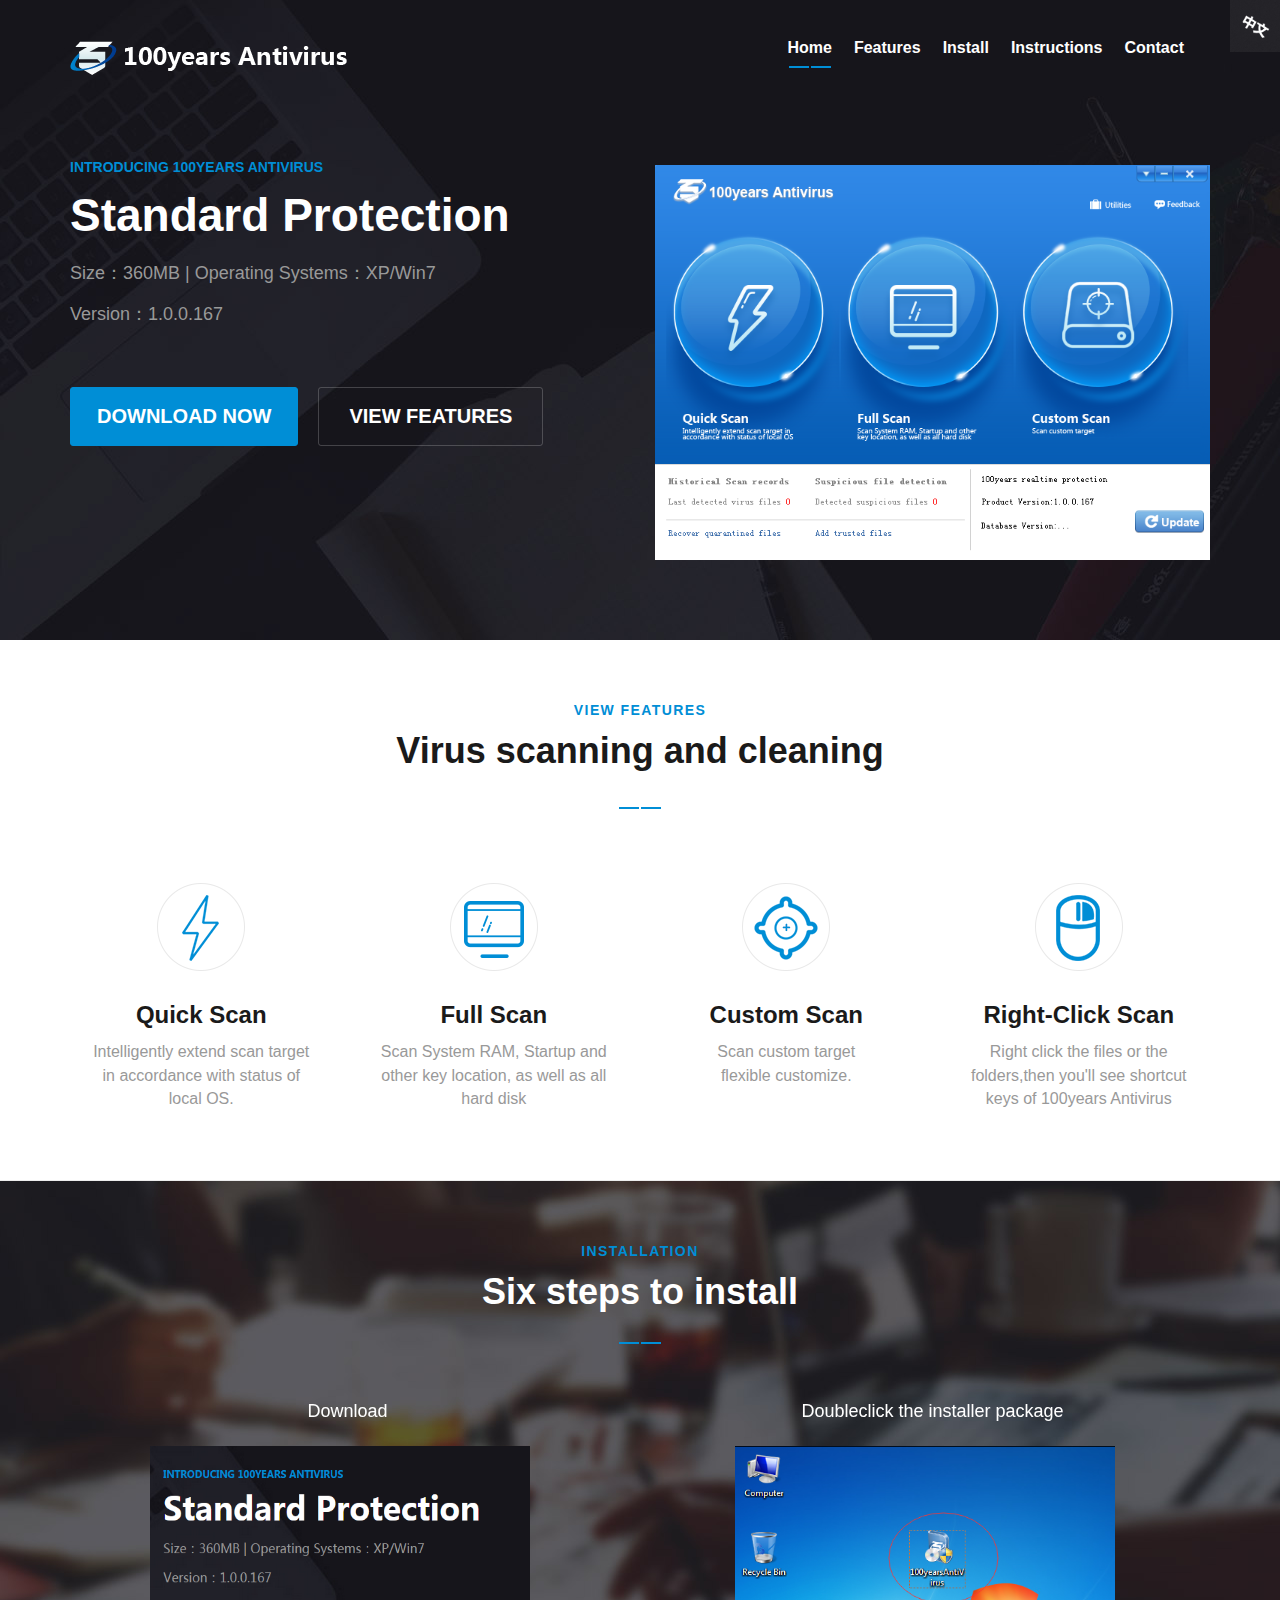
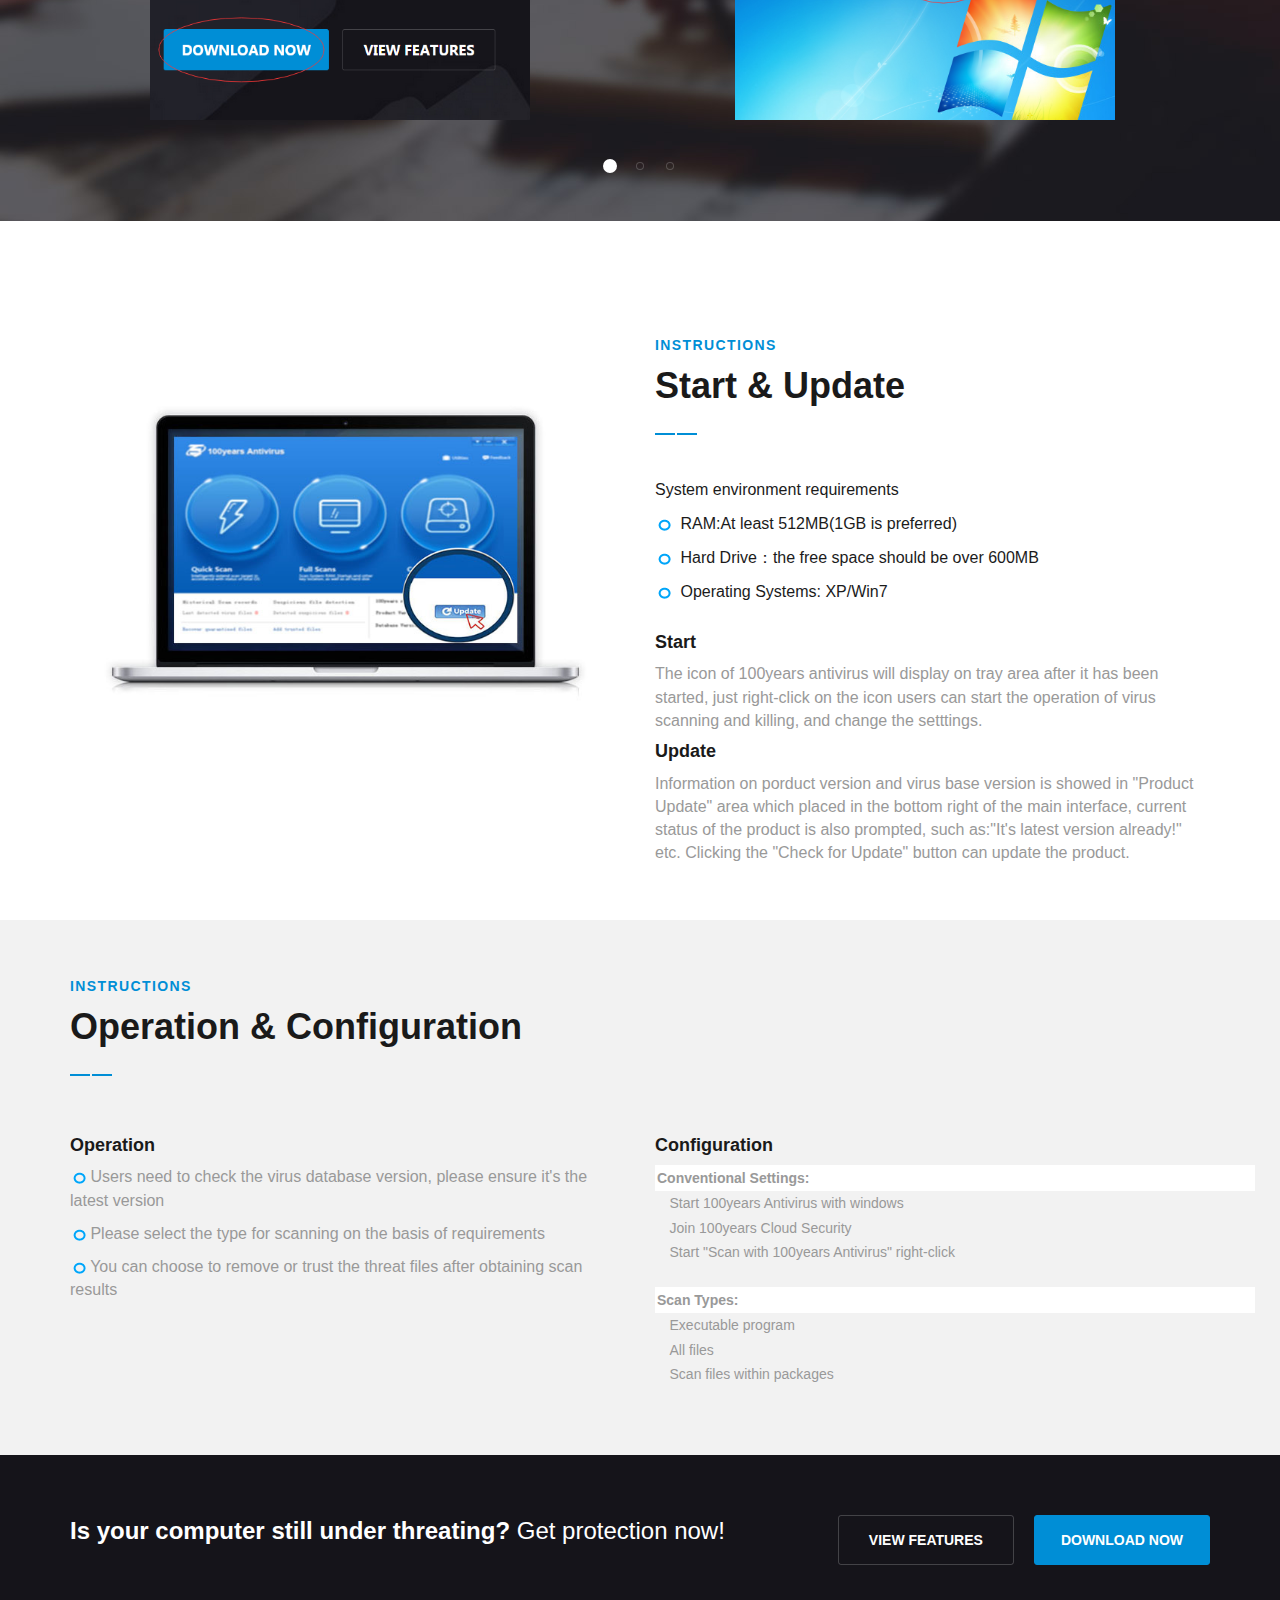
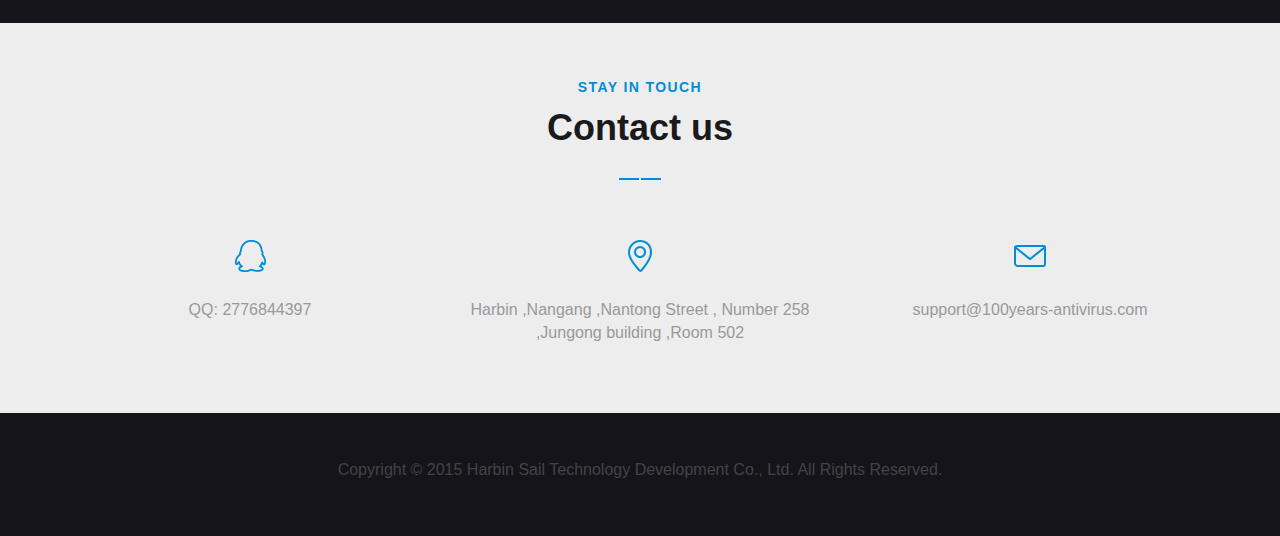
<file: index.html>
<!DOCTYPE html>
<html lang="en">
<head>
	<meta charset="UTF-8" />

	<meta name="viewport" content="width=device-width, initial-scale=1, maximum-scale=1, user-scalable=no">
	<meta name="keyword" content="100years Antivirus,clean virus,worm,detecting Trojans, viruses, malware and other malicious threats">
	<meta name="description" content="100years Antivirus from Harbin Saiao Technology,protect your computer">
	<title>100years Antivirus</title>
	
	<link rel="shortcut icon" type="image/x-icon" href="images/16.ico" />
	
	<!--link href="css/font.css?family=Source+Sans+Pro:200,300,400,600,700,900,200italic,300italic,400italic,600italic,700italic,900italic" rel="stylesheet" type="text/css"-->
	<link rel="stylesheet" href="css/bootstrap.min.css" />
	<link rel="stylesheet" href="css/style.css" />
	
	<script src="js/jquery-1.11.0.min.js"></script>
	<script src="js/bootstrap.min.js"></script>
	<script src="js/jquery.bxslider.min.js"></script>
	<!--script src="js/jquery.min.js"></script-->
	<script src="js/functions.js"></script>
	<SCRIPT type=text/javascript> 
$(document).ready(function(){
//Page Flip on hover
	$("#pageflip").hover(function() {
		$("#pageflip img , .msg_block").stop()
			.animate({
				width: '107px', 
				height: '119px'
			}, 500); 
		} , function() {
		$("#pageflip img").stop() 
			.animate({
				width: '50px', 
				height: '52px'
			}, 220);
		$(".msg_block").stop() 
			.animate({
				width: '50px', 
				height: '50px'
			}, 200);
	});	
});
</SCRIPT>
	<STYLE type=text/css>
#pageflip {RIGHT: 0px; FLOAT: right; POSITION: relative; TOP: 0px}
#pageflip IMG {Z-INDEX: 99; RIGHT: 0px; WIDTH: 50px; POSITION: absolute; TOP: 0px; HEIGHT: 52px; ms-interpolation-mode: bicubic}
#pageflip .msg_block {RIGHT: 0px; BACKGROUND: url(images/page_flip.png) no-repeat right top; OVERFLOW: hidden; WIDTH: 50px; POSITION: absolute; TOP: 0px; HEIGHT: 50px}

</STYLE>
</head>
<body>
<div class="wrapper">
<div id=pageflip><A href="index_zh.html" ><IMG alt="Chinese" src="images/chinese.png"></A> 
	<div class=msg_block></div></div>
	<header class="header">
		<nav class="navbar">
			<div class="container">
				<div class="navbar-header">
					

					<a class="navbar-brand" href="#" ><img src="images/en/header.png" ></img></a>
				</div><!-- /.navbar-header -->

				<div class="collapse navbar-collapse" id="nav">
					<ul class="nav navbar-nav navbar-right"> 
						<li class="active">
							<a href="#header">Home</a>
						</li>
						
						<li>
							<a href="#section-features">Features</a>
						</li>
						
						<li>
							<a href="#section-testimonials">Install</a>
						</li>
						
						<li>
							<a href="#section-about">Instructions</a>
						</li>
						<li>
							<a href="#section-contacts">Contact</a>
						</li>
					</ul>
				</div>
			</div><!-- /.container -->
		</nav><!-- /.navbar navbar-default -->
		
		<div class="jumbotron">
			<div class="container">
				<div class="row">
					<div class="col-md-6">
						<div class="jumbotron-content">
							<h5>INTRODUCING 100years Antivirus</h5>
							
							<h1>Standard Protection</h1>
							
							<p>Size：360MB | Operating Systems：XP/Win7</p>
							<p>Version：1.0.0.167</p>
													
							<div class="jumbotron-actions">
								<a href="http://update.100years-antivirus.com/download/100yearsAntiVirus_en.exe" class="btn btn-primary btn-big">Download Now</a>
													
								<a href="#section-features" class="btn btn-dark btn-big">View Features</a>
							</div><!-- /.jumbotron-actions -->
						</div><!-- /.jumbotron-content -->
					</div><!-- /.col-md-6 -->
					
					<div class="col-md-6">
						<div class="jumbotron-image">
							<!--img src="images/soft.png" height="480" width="505" style="padding-bottom:80px;"alt=""-->
							<img src="images/en/soft.png" style="padding-bottom:80px;" alt="">
						</div><!-- /.jumbotron-image -->
					</div><!-- /.col-md-6 -->
				</div><!-- /.row -->
			</div><!-- /.container -->
		</div><!-- /.jumbotron -->
	</header><!-- /.header -->

	<section class="section section-features" id="section-features">
		<div class="container">
			<header class="section-head">
				<h5>View features </h5>
			
				<h2 class="section-title">Virus scanning and cleaning</h2><!-- /.section-title -->
			</header><!-- /.section-head -->
			
			<div class="section-body">
				<div class="features">
					<div class="row">
						<div class="col-md-3">
							<div class="feature">
								<!--div class="feature-image"-->
									<!--i class="ico  ico-bolt"></i-->
									
								<!--/div--><!-- /.feature-image -->
								<img src="images/fast_scan.png" ></img>
								<h3 class="feature-title">Quick Scan</h3><!-- /.feature-title -->
								
								<div class="feature-entry">
									<p>Intelligently extend scan target in accordance with status of local OS.</p>
								</div><!-- /.feature-entry -->
							</div><!-- /.feature -->
						</div><!-- /.col-md-3 -->
						
						<div class="col-md-3">
							<div class="feature">
								<!--div class="feature-image">
									<i class="ico ico-monitor"></i>
								</div--><!-- /.feature-image -->
								<img src="images/full_scan.png" ></img>
								<h3 class="feature-title">Full Scan</h3><!-- /.feature-title -->
								
								<div class="feature-entry">
									<p>Scan System RAM, Startup and other key location, as well as all hard disk</p>
								</div><!-- /.feature-entry -->
							</div><!-- /.feature -->
						</div><!-- /.col-md-3 -->
						
						<div class="col-md-3">
							<div class="feature">
								<!--div class="feature-image">
									<i class="ico ico-thumb"></i>
								</div--><!-- /.feature-image -->
								<img src="images/locate_scan.png" ></img>
								<h3 class="feature-title">Custom Scan</h3><!-- /.feature-title -->
								
								<div class="feature-entry">
									<p>Scan custom target</br>flexible customize.</p>
								</div><!-- /.feature-entry -->
							</div><!-- /.feature -->
						</div><!-- /.col-md-3 -->
						
						<div class="col-md-3">
							<div class="feature">
								<!--div class="feature-image">
									<i class="ico ico-device"></i>
								</div><!-- /.feature-image -->
								<img src="images/right_scan.png" ></img>
								<h3 class="feature-title">Right-Click Scan</h3><!-- /.feature-title -->
								
								<div class="feature-entry">
									<p>Right click the files or the folders,then you'll see shortcut keys of 100years Antivirus</p>
								</div><!-- /.feature-entry -->
							</div><!-- /.feature -->
						</div><!-- /.col-md-3 -->
					</div><!-- /.row -->
				</div><!-- /.features -->
			</div><!-- /.section-body -->
		</div><!-- /.container -->
	</section><!-- /.section section-features -->

	<section class="section section-testimonials" id="section-testimonials">
	<div class="container">
		<header class="section-head">
			<h5>installation</h5>
		
			<h2 class="section-title">Six steps to install</h2><!-- /.section-title -->
		</header><!-- /.section-head -->
		
		<div class="section-body">
			<div class="slider-testimoinals">
				<div class="slider-clip">
					<ul class="slides">
						<li class="slide">
							<div class="row">
								<div class="col-md-6">
									<div class="testimonial">
										<div class="testimonial-entry">
											<p>Download </p>
										</div><!-- /.testimonial-entry -->
										
										<div class="testimonial-author" style="padding-left:80px;">
											
												<img src="images/en/11.png" height="274px" width="380px" alt="">
											
										</div><!-- /.testimonial-author -->
									</div><!-- /.testimonial -->
								</div><!-- /.col-md-6 -->
								
								<div class="col-md-6">
									<div class="testimonial">
										<div class="testimonial-entry">
											<p>Doubleclick the installer package</p>
										</div><!-- /.testimonial-entry -->
										
										<div class="testimonial-author" style="padding-left:80px;">
											
												<img src="images/en/12.png" height="274px" width="380px" alt="">
											
											
										</div>	
									</div><!-- /.testimonial -->
								</div><!-- /.col-md-6 -->
							</div><!-- /.row -->
						</li><!-- /.slide -->

						<li class="slide">
							<div class="row">
								<div class="col-md-6">
									<div class="testimonial">
										<div class="testimonial-entry">
											<p>Next</p>
										</div><!-- /.testimonial-entry -->
										
										<div class="testimonial-author" style="padding-left:80px;">
											
												<img src="images/en/13.png" height="274px" width="380px" alt="">
											
										</div><!-- /.testimonial-author -->
									</div><!-- /.testimonial -->
								</div><!-- /.col-md-6 -->
								
								<div class="col-md-6">
									<div class="testimonial">
										<div class="testimonial-entry">
											<p>I Agree</p>
										</div><!-- /.testimonial-entry -->											
										<div class="testimonial-author" style="padding-left:80px;">												
												<img src="images/en/14.png" height="274px" width="380px" alt="">												
										</div><!-- /.testimonial-author -->
									</div><!-- /.testimonial -->
								</div><!-- /.col-md-6 -->
							</div><!-- /.row -->
						</li><!-- /.slide -->

						

						<li class="slide">
							<div class="row">
								<div class="col-md-6">
									<div class="testimonial">
										<div class="testimonial-entry">
											<p>Install</p>
										</div><!-- /.testimonial-entry -->
										
										<div class="testimonial-author" style="padding-left:80px;">
											
												<img src="images/en/15.png" height="274px" width="380px" alt="">
											
										</div><!-- /.testimonial-author -->
									</div><!-- /.testimonial -->
								</div><!-- /.col-md-6 -->
								
								<div class="col-md-6">
									<div class="testimonial">
										<div class="testimonial-entry">
											<p>Finish</p>
										</div><!-- /.testimonial-entry -->
										
										<div class="testimonial-author" style="padding-left:80px;">
											
												<img  src="images/en/16.png"  height="274px" width="380px" alt="">
											
										</div><!-- /.testimonial-author -->
									</div><!-- /.testimonial -->
								</div><!-- /.col-md-6 -->
							</div><!-- /.row -->
						</li><!-- /.slide -->
					</ul><!-- /.slides -->
				</div><!-- /.slider-clip -->
			</div><!-- /.slider-testimoinals -->
		</div><!-- /.section-body -->
	</div><!-- /.container -->
</section><!-- /.section section-testimonials -->

	<section class="section section-about" id="section-about">
		<div class="container">
			<div class="row">
				<div class="col-md-6">
					<div class="section-image">
						<img src="images/en/start_update_1.jpg" alt=""  style="padding-top:110px;">
					</div><!-- /.section-image -->
				</div><!-- /.col-md-6 -->
				
				<div class="col-md-6">
					<div class="section-content">
						<header class="section-head">
							<h5>Instructions</h5>

							<h2 class="section-title">Start &amp; Update</h2><!-- /.section-title -->
						</header><!-- /.section-head -->

						<div class="section-body">
							<div class="section-entry">

								<ul class="list-features">
									<li>
										System environment requirements
									</li>
									<li>
										<i class="ico ico-cup"></i>

										RAM:At least 512MB(1GB is preferred)
									</li>
									
									<li>
										<i class="ico ico-cup"></i>

										Hard Drive：the free space should be over 600MB
									</li>
									
									<li>
										<i class="ico ico-cup"></i>

										Operating Systems: XP/Win7
									</li>
									
								</ul><!-- /.list-features -->
								<h4>Start</h4>
								<span>The icon of 100years antivirus will display on tray area after it has been started, just right-click on the icon users can start  the operation of virus scanning and killing, and change the setttings.</span>
								<h4>Update</h4>
								<p>Information on porduct version and virus base version is showed in "Product Update" area which placed in the bottom right of the main interface, current status of the product is also prompted, such as:"It's latest version already!" etc. Clicking the "Check for Update" button can update the product.</p>
								

							</div><!-- /.section-entry -->
						</div><!-- /.section-body -->
					</div><!-- /.section-content -->
				</div><!-- /.col-md-6 -->
			</div><!-- /.row -->
		</div><!-- /.container -->
	</section><!-- /.section section-about -->

	<section class="section section-about section-about-alt">
		<div class="container">
			<header class="section-head">
						<h5>Instructions</h5>

						<h2 class="section-title">Operation &amp; Configuration</h2><!-- /.section-title -->
			</header><!-- /.section-head -->
			<div class="row">
				
				<div class="col-md-6 col-lg-6">
					
					<div class="section-content">
						

						<div class="section-body">
							<div class="section-entry">
								<h4>Operation</h4>
								<p>
									<i class="ico ico-cup"></i>
										Users need to check the virus database version, please ensure it's the latest version 
								</p>
								<p>
									<i class="ico ico-cup"></i>
										Please select the type for scanning on the basis of requirements 
								</p>
								<p>
									<i class="ico ico-cup"></i>									
										You can choose to remove or trust the threat files after obtaining scan results
								</p>
								
							</div><!-- /.section-entry -->
						</div><!-- /.section-body -->
					</div><!-- /.section-content -->
				</div><!-- /.col-md-6 -->

				<div class="col-md-6 col-lg-6">
					<div class="section-content">
						

						<div class="section-body">
							<div class="section-entry">
								<h4>Configuration</h4>
								
								<table class="settable" >
									  <tr>
										<td height="26"  bgcolor="#FFFFFF" colspan="2"><span class="fbold">Conventional Settings:</span></td>
									  </tr>
									  <tr>
										<td width="10"></td><td width="469" valign="top">Start 100years Antivirus with windows</td>
									  </tr>
									  <tr>
										<td width="10"></td><td width="469" valign="top">Join 100years Cloud Security</td>
									  </tr>
									  <tr>
										<td width="10"></td><td width="469" valign="top">Start "Scan with 100years Antivirus" right-click</td>
									  </tr>
									 
									 
								</table>
								</br>
								<table  class="settable" >
								  <tr>
									<td height="26"  bgcolor="#FFFFFF" colspan="2"><span class="fbold">Scan Types:</span></td>
								  </tr>
								  <tr>
									<td width="10"></td><td width="469">Executable program</td>
								  </tr>
								  <tr>
									<td></td><td>All files</td>
								  </tr>
								  <tr>
									<td></td><td>Scan files within packages</td>
								  </tr>
								</table>
								</br>
								
							</div><!-- /.section-entry -->
						</div><!-- /.section-body -->
					</div><!-- /.section-content -->
				</div><!-- /.col-md-6 -->
			</div><!-- /.row -->
		</div><!-- /.container -->
	</section><!-- /.section section-about -->


	<div class="callout">
		<div class="container">
			<h3 class="callout-title">
				<strong>Is your computer still under threating?</strong>   Get protection now!
			</h3><!-- /.callout-title -->
			
			<div class="callout-actions">
				<a href="#section-features" class="btn btn-dark">View Features</a>
			
				<a href="http://update.100years-antivirus.com/download/100yearsAntiVirus.exe" class="btn btn-primary">Download Now</a>
			</div><!-- /.callout-actions -->
		</div><!-- /.container -->
	</div><!-- /.callout -->


	<section class="section section-contacts" id="section-contacts">
		<div class="container">
			<header class="section-head">
				<h5>STAY IN TOUCH</h5>
			
				<h2 class="section-title">Contact us</h2><!-- /.section-title -->
			</header><!-- /.section-head -->
			
			<div class="section-body">
				<div class="contacts">
					<div class="row">
						<div class="col-sm-4">
							<i class="ico ico-device"></i>
							
							<p>
								QQ: 2776844397 	
							</p>
						</div><!-- /.col-sm-4 -->
						
						<div class="col-sm-4">
							<i class="ico ico-marker"></i>
							
							<p>
								Harbin ,Nangang ,Nantong Street , Number 258 ,Jungong building ,Room 502
							</p>
						</div><!-- /.col-sm-4 -->
						
						<div class="col-sm-4">
							<i class="ico ico-envelope"></i>
							
							<p>
								<a href="mailto:support@100years-antivirus.com">support@100years-antivirus.com</a>
							</p>
						</div><!-- /.col-sm-4 -->
					</div><!-- /.row -->
				</div><!-- /.contacts -->


			</div><!-- /.section-body -->
		</div><!-- /.container -->

		
	</section><!-- /.section section-contacts -->
	<a href="#" class="cd-top">Top</a>
	<footer class="footer">
		<div class="container">
			<!--div class="footer-socials">
				<ul>
					<li>
						<a href="#" class="link-behance">behance</a>
					</li>
					
					<li>
						<a href="#" class="link-dribble">dribble</a>
					</li>
					
					<li>
						<a href="#" class="link-twitter">twitter</a>
					</li>
					
					<li>
						<a href="#" class="link-facebook">facebook</a>
					</li>
					
					<li>
						<a href="#" class="link-linkedin">linkedin</a>
					</li>
				</ul>
			</div--><!-- /.footer-socials -->

			<p >Copyright &copy; 2015 Harbin Sail Technology Development Co., Ltd. All Rights Reserved.  </p><!-- /.copyright -->
		</div><!-- /.container -->
	</footer><!-- /.footer -->
</div><!-- /.wrapper -->
</body>
</html>
</file>
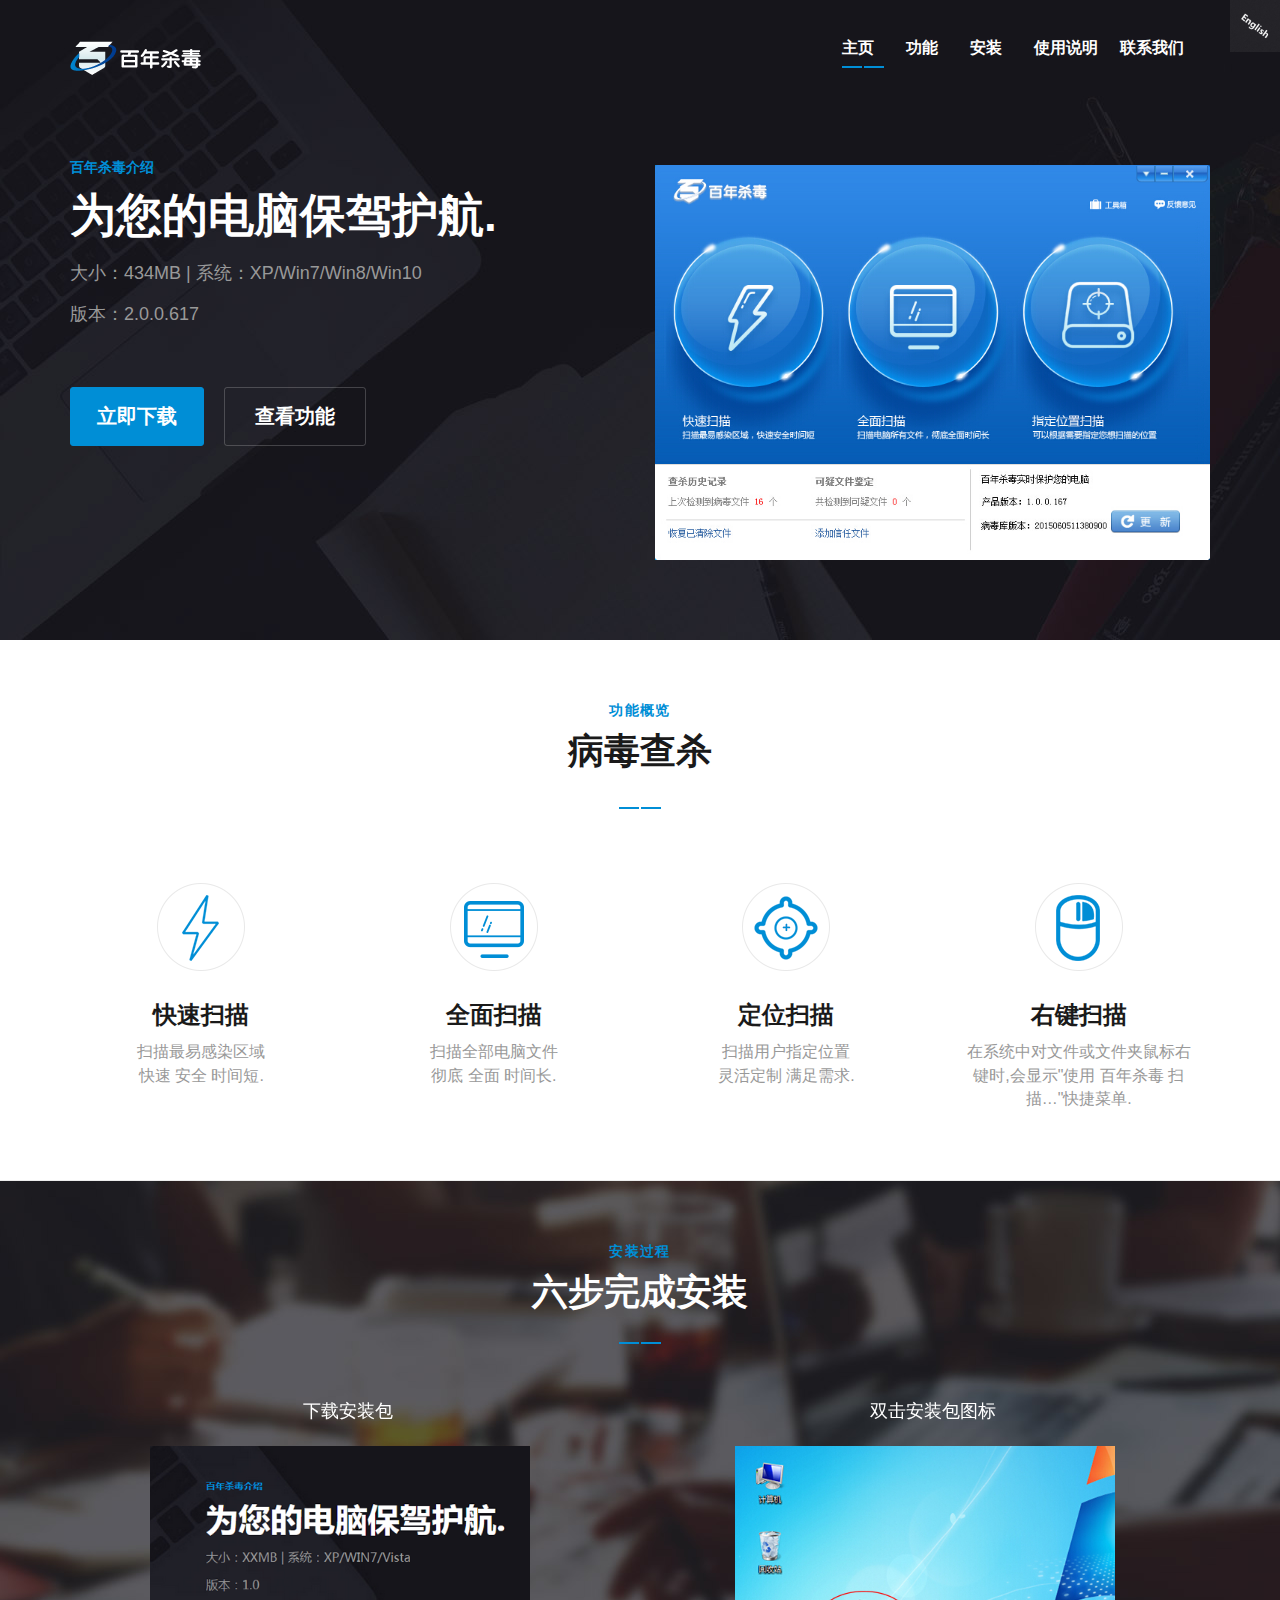
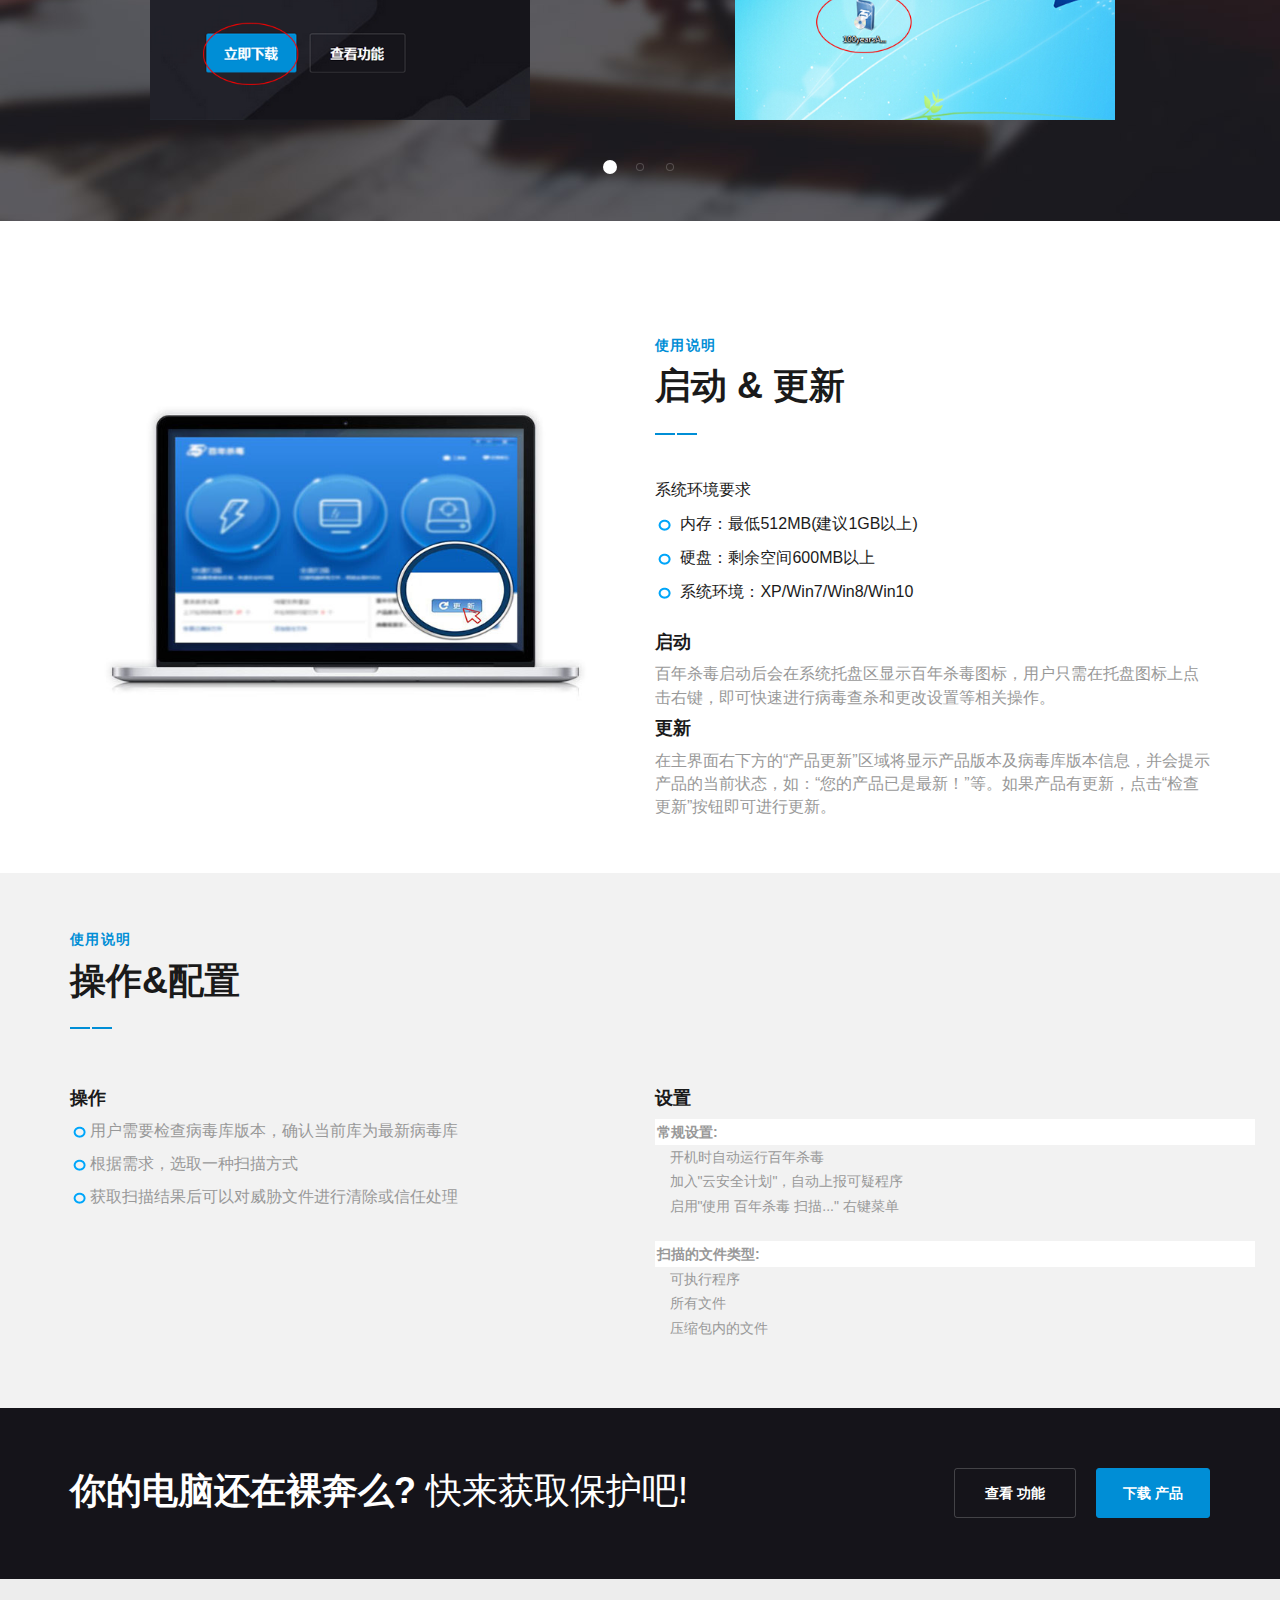
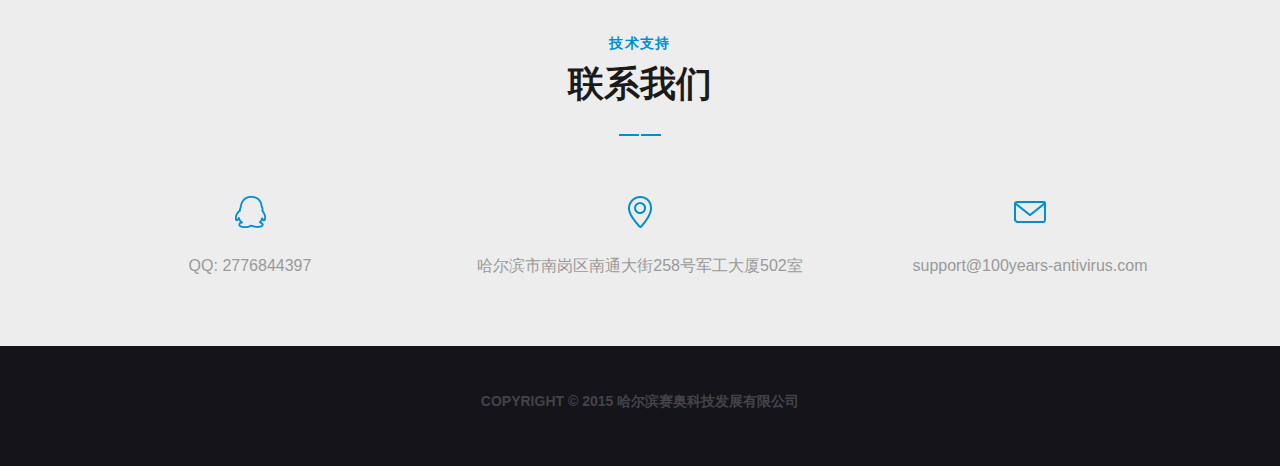
<file: index_zh.html>
<!DOCTYPE html>
<html lang="en">
<head>
	<meta charset="UTF-8" />

	<meta name="viewport" content="width=device-width, initial-scale=1, maximum-scale=1, user-scalable=no">
	<meta name="keyword" content="百年杀毒,杀毒,杀软,木马专杀,病毒清理,恶意代码,蠕虫,攻击,感染,漏洞,防御,拦截,入侵,预警,">
	<meta name="description" content="百年杀毒是哈尔滨赛奥科技发展有限公司全新出品的专业杀毒软件，为您的电脑保驾护航。">
	<title>百年杀毒</title>
	
	<link rel="shortcut icon" type="image/x-icon" href="images/16.ico" />
	
	<!--link href="css/font.css?family=Source+Sans+Pro:200,300,400,600,700,900,200italic,300italic,400italic,600italic,700italic,900italic" rel="stylesheet" type="text/css"-->
	<link rel="stylesheet" href="css/bootstrap.min.css" />
	<link rel="stylesheet" href="css/style.css" />
	
	<script src="js/jquery-1.11.0.min.js"></script>
	<script src="js/bootstrap.min.js"></script>
	<script src="js/jquery.bxslider.min.js"></script>
	<!--script src="js/jquery.min.js"></script-->
	<script src="js/functions.js"></script>
	
	<SCRIPT type=text/javascript> 
$(document).ready(function(){
//Page Flip on hover
	$("#pageflip").hover(function() {
		$("#pageflip img , .msg_block").stop()
			.animate({
				width: '107px', 
				height: '119px'
			}, 500); 
		} , function() {
		$("#pageflip img").stop() 
			.animate({
				width: '50px', 
				height: '52px'
			}, 220);
		$(".msg_block").stop() 
			.animate({
				width: '50px', 
				height: '50px'
			}, 200);
	});	
});
</SCRIPT>
	<STYLE type=text/css>
	
#pageflip {RIGHT: 0px; FLOAT: right; POSITION: relative; TOP: 0px}
#pageflip IMG {Z-INDEX: 99; RIGHT: 0px; WIDTH: 50px; POSITION: absolute; TOP: 0px; HEIGHT: 52px; ms-interpolation-mode: bicubic}
#pageflip .msg_block {RIGHT: 0px; BACKGROUND: url(images/page_flip.png) no-repeat right top; OVERFLOW: hidden; WIDTH: 50px; POSITION: absolute; TOP: 0px; HEIGHT: 50px}
</STYLE>
	<!--script src="js/sucaijiayuan.js"></script-->
</head>
<body>
<div class="wrapper">
	<div id=pageflip><A href="index.html" ><IMG alt="English" src="images/english.png"></A> 
	<div class=msg_block></div></div>
	<header class="header">
		<nav class="navbar">
			<div class="container">
				<div class="navbar-header">
					<a class="navbar-brand" href="#" ><img src="images/header.png" ></img></a>
					
				</div><!-- /.navbar-header -->
				<div class="collapse navbar-collapse" id="nav">
					<ul class="nav navbar-nav navbar-right"> 
						<li class="active">
							<a href="#header">主页</a>
						</li>
						
						<li>
							<a href="#section-features">功能</a>
						</li>
						
						<li>
							<a href="#section-testimonials">安装</a>
						</li>
						
						<li>
							<a href="#section-about">使用说明</a>
						</li>
						<li>
							<a href="#section-contacts">联系我们</a>
						</li>
					</ul>				
				</div>
			</div><!-- /.container -->
		</nav><!-- /.navbar navbar-default -->
					
		<div class="jumbotron">
			<div class="container">
				
				<div class="row">
					<!--div class="col-md-12"><i class="ico-language ico-english"></i><a href="index_en.html">English</a></div-->
					<div class="col-md-6">
						<div class="jumbotron-content">
							<h5>百年杀毒介绍</h5>
							
							<h1>为您的电脑保驾护航.</h1>
							
							<p>大小：434MB | 系统：XP/Win7/Win8/Win10</p>
							<p>版本：2.0.0.617</p>
													
							<div class="jumbotron-actions">
								<a href="http://update.100years-antivirus.com/download/100yearsAntiVirus_zh.exe" class="btn btn-primary btn-big">立即下载</a>
													
								<a href="#section-features" class="btn btn-dark btn-big">查看功能</a>
							</div><!-- /.jumbotron-actions -->
						</div><!-- /.jumbotron-content -->
					</div><!-- /.col-md-6 -->
					
					<div class="col-md-6">
						<div class="jumbotron-image">
							<!--img src="images/soft.png" height="480" width="505" style="padding-bottom:80px;"alt=""-->
							<img src="images/soft.png" style="padding-bottom:80px;" alt="">
						</div><!-- /.jumbotron-image -->
					</div><!-- /.col-md-6 -->
				</div><!-- /.row -->
			</div><!-- /.container -->
		</div><!-- /.jumbotron -->
	</header><!-- /.header -->

	<section class="section section-features" id="section-features">
		<div class="container">
			<header class="section-head">
				<h5>功能概览 </h5>
			
				<h2 class="section-title">病毒查杀</h2><!-- /.section-title -->
			</header><!-- /.section-head -->
			
			<div class="section-body">
				<div class="features">
					<div class="row">
						<div class="col-md-3">
							<div class="feature">
								<!--div class="feature-image"-->
									<!--i class="ico  ico-bolt"></i-->
									
								<!--/div--><!-- /.feature-image -->
								<img src="images/fast_scan.png" ></img>
								<h3 class="feature-title">快速扫描</h3><!-- /.feature-title -->
								
								<div class="feature-entry">
									<p>扫描最易感染区域</br>快速 安全 时间短.</p>
								</div><!-- /.feature-entry -->
							</div><!-- /.feature -->
						</div><!-- /.col-md-3 -->
						
						<div class="col-md-3">
							<div class="feature">
								<!--div class="feature-image">
									<i class="ico ico-monitor"></i>
								</div--><!-- /.feature-image -->
								<img src="images/full_scan.png" ></img>
								<h3 class="feature-title">全面扫描</h3><!-- /.feature-title -->
								
								<div class="feature-entry">
									<p>扫描全部电脑文件</br>彻底 全面 时间长.</p>
								</div><!-- /.feature-entry -->
							</div><!-- /.feature -->
						</div><!-- /.col-md-3 -->
						
						<div class="col-md-3">
							<div class="feature">
								<!--div class="feature-image">
									<i class="ico ico-thumb"></i>
								</div--><!-- /.feature-image -->
								<img src="images/locate_scan.png" ></img>
								<h3 class="feature-title">定位扫描</h3><!-- /.feature-title -->
								
								<div class="feature-entry">
									<p>扫描用户指定位置</br>灵活定制 满足需求.</p>
								</div><!-- /.feature-entry -->
							</div><!-- /.feature -->
						</div><!-- /.col-md-3 -->
						
						<div class="col-md-3">
							<div class="feature">
								<!--div class="feature-image">
									<i class="ico ico-device"></i>
								</div><!-- /.feature-image -->
								<img src="images/right_scan.png" ></img>
								<h3 class="feature-title">右键扫描</h3><!-- /.feature-title -->
								
								<div class="feature-entry">
									<p>在系统中对文件或文件夹鼠标右键时,会显示"使用 百年杀毒 扫描…"快捷菜单.</p>
								</div><!-- /.feature-entry -->
							</div><!-- /.feature -->
						</div><!-- /.col-md-3 -->
					</div><!-- /.row -->
				</div><!-- /.features -->
			</div><!-- /.section-body -->
		</div><!-- /.container -->
	</section><!-- /.section section-features -->

	<section class="section section-testimonials" id="section-testimonials">
	<div class="container">
		<header class="section-head">
			<h5>安装过程</h5>
		
			<h2 class="section-title">六步完成安装</h2><!-- /.section-title -->
		</header><!-- /.section-head -->
		
		<div class="section-body">
			<div class="slider-testimoinals">
				<div class="slider-clip">
					<ul class="slides">
						<li class="slide">
							<div class="row">
								<div class="col-md-6">
									<div class="testimonial">
										<div class="testimonial-entry">
											<p>下载安装包</p>
										</div><!-- /.testimonial-entry -->
										
										<div class="testimonial-author" style="padding-left:80px;">
											
												<img src="images/11.jpg" height="274px" width="380px" alt="">
											
										</div><!-- /.testimonial-author -->
									</div><!-- /.testimonial -->
								</div><!-- /.col-md-6 -->
								
								<div class="col-md-6">
									<div class="testimonial">
										<div class="testimonial-entry">
											<p>双击安装包图标</p>
										</div><!-- /.testimonial-entry -->
										
										<div class="testimonial-author" style="padding-left:80px;">
											
												<img src="images/12.jpg" height="274px" width="380px" alt="">
											
											
										</div>	
									</div><!-- /.testimonial -->
								</div><!-- /.col-md-6 -->
							</div><!-- /.row -->
						</li><!-- /.slide -->

						<li class="slide">
							<div class="row">
								<div class="col-md-6">
									<div class="testimonial">
										<div class="testimonial-entry">
											<p>下一步</p>
										</div><!-- /.testimonial-entry -->
										
										<div class="testimonial-author" style="padding-left:80px;">
											
												<img src="images/13.jpg" height="274px" width="380px" alt="">
											
										</div><!-- /.testimonial-author -->
									</div><!-- /.testimonial -->
								</div><!-- /.col-md-6 -->
								
								<div class="col-md-6">
									<div class="testimonial">
										<div class="testimonial-entry">
											<p>接受协议</p>
										</div><!-- /.testimonial-entry -->											
										<div class="testimonial-author" style="padding-left:80px;">												
												<img src="images/14.jpg" height="274px" width="380px" alt="">												
										</div><!-- /.testimonial-author -->
									</div><!-- /.testimonial -->
								</div><!-- /.col-md-6 -->
							</div><!-- /.row -->
						</li><!-- /.slide -->

						

						<li class="slide">
							<div class="row">
								<div class="col-md-6">
									<div class="testimonial">
										<div class="testimonial-entry">
											<p>开始安装</p>
										</div><!-- /.testimonial-entry -->
										
										<div class="testimonial-author" style="padding-left:80px;">
											
												<img src="images/15.jpg" height="274px" width="380px" alt="">
											
										</div><!-- /.testimonial-author -->
									</div><!-- /.testimonial -->
								</div><!-- /.col-md-6 -->
								
								<div class="col-md-6">
									<div class="testimonial">
										<div class="testimonial-entry">
											<p>完成安装</p>
										</div><!-- /.testimonial-entry -->
										
										<div class="testimonial-author" style="padding-left:80px;">
											
												<img  src="images/16.jpg"  "height="274px" width="380px" alt="">
											
										</div><!-- /.testimonial-author -->
									</div><!-- /.testimonial -->
								</div><!-- /.col-md-6 -->
							</div><!-- /.row -->
						</li><!-- /.slide -->
					</ul><!-- /.slides -->
				</div><!-- /.slider-clip -->
			</div><!-- /.slider-testimoinals -->
		</div><!-- /.section-body -->
	</div><!-- /.container -->
</section><!-- /.section section-testimonials -->

	<section class="section section-about" id="section-about">
		<div class="container">
			<div class="row">
				<div class="col-md-6">
					<div class="section-image">
						<img src="images/start_update_1.jpg" alt=""  style="padding-top:110px;">
					</div><!-- /.section-image -->
				</div><!-- /.col-md-6 -->
				
				<div class="col-md-6">
					<div class="section-content">
						<header class="section-head">
							<h5>使用说明</h5>

							<h2 class="section-title">启动 &amp; 更新</h2><!-- /.section-title -->
						</header><!-- /.section-head -->

						<div class="section-body">
							<div class="section-entry">

								<ul class="list-features">
									<li>
										系统环境要求
									</li>
									<li>
										<i class="ico ico-cup"></i>

										内存：最低512MB(建议1GB以上)
									</li>
									
									<li>
										<i class="ico ico-cup"></i>

										硬盘：剩余空间600MB以上
									</li>
									
									<li>
										<i class="ico ico-cup"></i>

										系统环境：XP/Win7/Win8/Win10
									</li>
									
								</ul><!-- /.list-features -->
								<h4>启动</h4>
								<span>百年杀毒启动后会在系统托盘区显示百年杀毒图标，用户只需在托盘图标上点击右键，即可快速进行病毒查杀和更改设置等相关操作。</span>
								<h4>更新</h4>
								<p>在主界面右下方的“产品更新”区域将显示产品版本及病毒库版本信息，并会提示产品的当前状态，如：“您的产品已是最新！”等。如果产品有更新，点击“检查更新”按钮即可进行更新。</p>
								<!--table  class="settable">
								  <tr>
									<td height="26" colspan="2" bgcolor="#FFFFFF"><span class="fbold">产品更新:</span></td>
								  </tr>
								  <tr>
									<td width="118">自动更新</td>
									<td width="467" valign="top">产品托盘运行时，可以定时自动更新产品程序和病毒库</td>
								  </tr>
								  <tr>
									<td>手工更新</td>
									<td height="16">当发现更新时会提示用户是否更新</td>
								  </tr>
								</table-->

							</div><!-- /.section-entry -->
						</div><!-- /.section-body -->
					</div><!-- /.section-content -->
				</div><!-- /.col-md-6 -->
			</div><!-- /.row -->
		</div><!-- /.container -->
	</section><!-- /.section section-about -->

	<section class="section section-about section-about-alt">
		<div class="container">
			<header class="section-head">
						<h5>使用说明</h5>

						<h2 class="section-title">操作&amp;配置</h2><!-- /.section-title -->
			</header><!-- /.section-head -->
			<div class="row">
				
				<div class="col-md-6 col-lg-6">
					
					<div class="section-content">
						

						<div class="section-body">
							<div class="section-entry">
								<h4>操作</h4>
								<p>
									<i class="ico ico-cup"></i>
									
									用户需要检查病毒库版本，确认当前库为最新病毒库
								</p>
								<p>
									<i class="ico ico-cup"></i>
									
									根据需求，选取一种扫描方式
								</p>
								<p>
									<i class="ico ico-cup"></i>
									
									获取扫描结果后可以对威胁文件进行清除或信任处理
								</p>
								
							</div><!-- /.section-entry -->
						</div><!-- /.section-body -->
					</div><!-- /.section-content -->
				</div><!-- /.col-md-6 -->

				<div class="col-md-6 col-lg-6">
					<div class="section-content">
						

						<div class="section-body">
							<div class="section-entry">
								<h4>设置</h4>
								<table class="settable" >
									  <tr>
										<td height="26" colspan="2" bgcolor="#FFFFFF"><span class="fbold">常规设置:</span></td>
									  </tr>
									  <tr>
										<td width="10"></td><td width="469" valign="top">开机时自动运行百年杀毒</td>
									  </tr>
									   <tr>
										<td width="10"></td><td width="469" valign="top">加入"云安全计划"，自动上报可疑程序</td>
									  </tr>
									   <tr>
										<td width="10"></td><td width="469" valign="top">启用"使用 百年杀毒 扫描..." 右键菜单</td>
									  </tr>
									 
									 
								</table>
								</br>
								<table  class="settable" >
								  <tr>
									<td height="26" colspan="2" bgcolor="#FFFFFF"><span class="fbold">扫描的文件类型:</span></td>
								  </tr>
								  <tr>
									<td width="10"></td><td width="469">可执行程序</td>
								  </tr>
								  <tr>
									<td width="10"></td><td>所有文件</td>
								  </tr>
								  <tr>
									<td width="10"></td><td>压缩包内的文件</td>
								  </tr>
								</table>
								</br>
								
							</div><!-- /.section-entry -->
						</div><!-- /.section-body -->
					</div><!-- /.section-content -->
				</div><!-- /.col-md-6 -->
			</div><!-- /.row -->
		</div><!-- /.container -->
	</section><!-- /.section section-about -->


	<div class="callout">
		<div class="container">
			<h2 class="callout-title">
				<strong>你的电脑还在裸奔么?</strong> 快来获取保护吧!
			</h2><!-- /.callout-title -->
			
			<div class="callout-actions">
				<a href="#section-features" class="btn btn-dark">查看 功能</a>
			
				<a href="http://update.100years-antivirus.com/download/100yearsAntiVirus.exe" class="btn btn-primary">下载 产品</a>
			</div><!-- /.callout-actions -->
		</div><!-- /.container -->
	</div><!-- /.callout -->


	<section class="section section-contacts" id="section-contacts">
		<div class="container">
			<header class="section-head">
				<h5>技术支持</h5>
			
				<h2 class="section-title">联系我们</h2><!-- /.section-title -->
			</header><!-- /.section-head -->
			
			<div class="section-body">
				<div class="contacts">
					<div class="row">
						<div class="col-sm-4">
							<i class="ico ico-device"></i>
							
							<p>
								QQ: 2776844397 	
							</p>
						</div><!-- /.col-sm-4 -->
						
						<div class="col-sm-4">
							<i class="ico ico-marker"></i>
							
							<p>
								哈尔滨市南岗区南通大街258号军工大厦502室
							</p>
						</div><!-- /.col-sm-4 -->
						
						<div class="col-sm-4">
							<i class="ico ico-envelope"></i>
							
							<p>
								<a href="mailto:support@100years-antivirus.com">support@100years-antivirus.com</a>
							</p>
						</div><!-- /.col-sm-4 -->
					</div><!-- /.row -->
				</div><!-- /.contacts -->


			</div><!-- /.section-body -->
		</div><!-- /.container -->

		
	</section><!-- /.section section-contacts -->
	<a href="#" class="cd-top">Top</a>
	<footer class="footer">
		<div class="container">
			<!--div class="footer-socials">
				<ul>
					<li>
						<a href="#" class="link-behance">behance</a>
					</li>
					
					<li>
						<a href="#" class="link-dribble">dribble</a>
					</li>
					
					<li>
						<a href="#" class="link-twitter">twitter</a>
					</li>
					
					<li>
						<a href="#" class="link-facebook">facebook</a>
					</li>
					
					<li>
						<a href="#" class="link-linkedin">linkedin</a>
					</li>
				</ul>
			</div--><!-- /.footer-socials -->

			<p class="copyright">Copyright &copy; 2015 <a >哈尔滨赛奥科技发展有限公司</a> </p><!-- /.copyright -->
		</div><!-- /.container -->
	</footer><!-- /.footer -->
</div><!-- /.wrapper -->
</body>
</html>
</file>
<file: css/style.css>
/* ================================================================ *\
	#Reset
\* ================================================================ */

* { padding: 0; margin: 0; outline: 0; }

/* ================================================================ *\
	#Base
\* ================================================================ */

article,
aside,
figcaption,
figure,
footer,
header,
main,
nav,
section { display: block; }

html,
body { height: 100%; }

html { overflow-y: scroll; -webkit-text-size-adjust: 100%; -ms-text-size-adjust: 100%; }
body { background: #15141a; font-family: 'Microsoft YaHei', Arial, sans-serif; font-size: 16px; line-height: 1.45; color: #999; -webkit-font-smoothing:antialiased; }

a { text-decoration: none; }
a:hover { text-decoration: underline; }

img { border: 0; vertical-align: middle; }
strong { font-weight: bold; }


h1,
h2,
h3,
h4 { color: #1a1a1a; font-weight: 600; }

h1 { font-size: 48px; }
h2 { font-size: 36px; }
h3 { font-size: 24px; }
h5 { margin: 7px 0 13px; }

button,
input,
select,
textarea { font-family: 'Source Sans Pro', Arial, sans-serif; font-size: inherit; color: inherit; -webkit-font-smoothing:antialiased; -webkit-appearance: none; }

button,
input[type="button"],
input[type="reset"],
input[type="submit"] { cursor: pointer; }

button::-moz-focus-inner,
input::-moz-focus-inner { padding: 0; border: 0; }

button { overflow: visible; }
textarea { overflow: auto; resize: none; }

table { border-collapse: collapse; border-spacing: 0; }
th,
td { padding: 0; }

/* ================================================================ *\
	#Helpers
\* ================================================================ */

.alignleft { float: left; }
.alignright { float: right; }
.hidden { display: none; visibility: hidden; }

.clearfix:before,
.clearfix:after { display: table; content: ' '; }
.clearfix:after { clear: both; }

/* ================================================================ *\
	#Icons
\* ================================================================ */

.ico { display: inline-block; vertical-align: middle; background-image: url(../images/sprite.png); }

.ico-bolt { width: 16px; height: 16px; background-position: -125px 0px; }
.ico-cup { width: 16px; height: 16px; background-position: -145px 0px; }
.ico-device { width: 32px; height: 32px; background-position: -165px 0px; }
.ico-gauge { width: 16px; height: 16px; background-position: -204px 0px; }
.ico-gear { width: 32px; height: 32px; background-position: -227px 0px; }
.ico-envelope { width: 32px; height: 32px; background-position: -262px 0px; }
.ico-marker { width: 32px; height: 32px; background-position: -299px 0px; }
.ico-monitor { width: 32px; height: 32px; background-position: -336px 0px; }
.ico-mouse { width: 16px; height: 16px; background-position: -373px 0px; }
.ico-thumb { width: 33px; height: 32px; background-position: -394px 0px; }

.icon-bar { background: #fff; }


.ico-language{ display: inline-block; vertical-align: middle; background-image: url(../images/flag.png); }
.ico-english{width: 16px; height: 25px; background-position: 0px -22px;}

/* ================================================================ *\
	#Buttons
\* ================================================================ */

.btn { padding: 14px 26px; border-radius: 3px; font-size: 14px; font-weight: bold; text-transform: uppercase; }
.btn {
	-webkit-transition: all 0.2s ease-out; 
	     -o-transition: all 0.2s ease-out; 
	        transition: all 0.2s ease-out; 
}
.btn-default { color: #008ed6; border: 1px solid #e0e0e0; }
.btn-default:hover { color: #fff; background: #008ed6; border: 1px solid #008ed6; }
.btn-primary { background: #008ed6; border: 1px solid #008ed6; }
.btn-primary:hover { background: #006fa8; border-color: #006fa8; }
.btn-dark { padding: 14px 30px; background: transparent; border: 1px solid rgba(255, 255, 255, 0.2); color: #fff;  }
.btn-dark:hover { background: #fff; color: #008ed6; }
.btn-big{font-size:20px;}

/* ================================================================ *\
	#Containers
\* ================================================================ */

.wrapper { background: #fff; }

/* ================================================================ *\
	#Forms
\* ================================================================ */

.form-control { height: 50px; padding: 14px 17px; text-transform: uppercase; background: #fff; border: 1px solid #d0d0d1; }
.form-control:focus { box-shadow: none; border-color: #008ed6; }

/* ================================================================ *\
	#Header
\* ================================================================ */

.header { min-height: 640px; background: #15141a url(../images/header-bg.jpg) no-repeat 0 0; background-size: cover; }

.navbar { margin-bottom: 26px; }
.navbar > .container .navbar-brand { height: 18px; padding: 0;  font-size: 0; line-height: 0; text-indent: -4000px; margin: 40px 0 0; width: 120px; }
.nav { font-size: 16px; font-weight: 600; margin: 27px 0 0 0; }
.nav > li > a { color: #fffefe; padding: 10px 11px; }
.nav > li > a:hover,
.nav > li > a:focus { background: transparent; }
.nav > li > a:after { content: ''; display: block; width: 42px; height: 2px; margin: 8px auto 0; background: transparent; border-width: 0 20px; border-style: solid; border-color: transparent; }
.nav > li > a:after {
	-webkit-transition: all 0.2s ease-out; 
	     -o-transition: all 0.2s ease-out; 
	        transition: all 0.2s ease-out; 
}
.nav > .active > a:after,
.nav > li > a:hover:after,
.nav > li > a:focus:after { border-color: #008ed6; }
.navbar-toggle { border: 1px solid rgba(255, 255, 255, 0.2); }
.navbar-toggle:active { background: rgba(255, 255, 255, 0.2); }

.jumbotron { background: transparent; padding: 0; margin: 0; min-height: 535px; }
.jumbotron-content { padding-top: 48px; }
.jumbotron-image { display: table-cell; height: 535px; text-align: right; width: 100%; vertical-align: bottom; }
.jumbotron-image img { max-width: 100%; }
.jumbotron h5 { color: #008ed6; font-size: 14px; font-weight: bold; text-transform: uppercase; }
.jumbotron h1 { margin: 15px 0 19px; color: #fff; font-size: 46px; }
.jumbotron p { font-size: 18px; margin-right: 20px; }
.jumbotron-actions { margin-top: 60px; font-size: 0; }
.jumbotron-actions .btn + .btn { margin-left: 20px; }

.jumbotron-form-contacts { margin: 17px 0; padding: 27px 40px; background: #fff; }
.jumbotron-form-contacts .form-head { margin-bottom: 31px; }
.jumbotron-form-contacts .form-head p { font-size: 14px; }
.jumbotron-form-contacts .form-head h3 { margin: 0; }
.jumbotron-form-contacts .form-group { margin: 20px 0 0; }
.jumbotron-form-contacts .form-body  { margin-bottom: 15px; }

.subscribe { margin: 53px 0 20px; }
.form-control-subscribe { display: inline-block; vertical-align: middle; margin: 10px 6px; max-width: 230px; background: transparent; border-color: rgba(255, 255, 255, 0.2); color: rgba(255, 255, 255, 0.2); text-transform: none; }
.form-control-subscribe:focus { border-color: #fff; color: #fff; }
/* ================================================================ *\
	#Section
\* ================================================================ */

.section { padding: 56px 0 30px; }
.section-title { margin: 9px 0 0; }
.section-image img { max-width: 100%; }
.section-head { margin-bottom: 25px; }
.section-head h5 { color: #008ed6; font-size: 14px; font-weight: bold; text-transform: uppercase; letter-spacing: 0.1em; }
.section-head h2:after { content: ''; display: block; width: 42px; height: 2px; margin: 36px 0 0; background: transparent; border-width: 0 20px; border-style: solid; border-color: #008ed6; }

/* ================================================================ *\
	#Features
\* ================================================================ */

.section-features { text-align: center; border-bottom: 1px solid #ededed; }
.section-features .section-head h2:after { margin-left: auto; margin-right: auto; }

.features { padding: 49px 0 30px; }
.feature-image { position: relative; width: 88px; height: 88px; margin: 0 auto; border-radius: 50%; border: 1px solid #e0e0e0; }
.feature-image .ico { position: absolute; left: 50%; top: 50%; }
.feature-image .ico {
	-webkit-transform: translate(-50%, -50%); 
	    -ms-transform: translate(-50%, -50%); 
	     -o-transform: translate(-50%, -50%); 
	        transform: translate(-50%, -50%); 
}
.feature-title { margin: 31px 0 12px; }
.feature-entry { padding: 0 15px;  }

/* ================================================================ *\
	#About
\* ================================================================ */
.section-about { padding: 56px 0 45px; }
.section-about .section-content { padding-top: 54px;  }
.section-about .section-title:after { margin: 27px 0 0; }

.section-about-alt { padding: 52px 0 45px; background: #f2f2f2; }
.section-about-alt .section-content { padding-top: 25px; }
.section-about-alt .section-title { margin: 10px 0; }

.list-features { padding: 13px 0; list-style: none outside none; color: #1b1b1b; }
.list-features li { padding: 5px 0 6px;  }
.list-features .ico { margin-right: 5px; }

/* ================================================================ *\
	#Testimonials
\* ================================================================ */

.section-testimonials { background: #15141a url(../images/testimonials-bg.jpg) no-repeat 0 0; background-size: cover; text-align: center; height: 640px; }
.section-testimonials .section-title { color: #fff;  }
.section-testimonials .section-title:after { margin: 30px auto 0; }

.slider-testimoinals { padding: 30px 0;  }
.slider-testimoinals .slides { list-style: none outside none; white-space: nowrap; overflow: hidden; text-align: left; }
.slider-testimoinals .slide { display: inline-block; vertical-align: top; width: 100%; white-space: normal; }
.slider-testimoinals .bx-controls { text-align: center; margin-top: 36px; }
.slider-testimoinals .bx-pager { display: inline-block; overflow: hidden; }
.slider-testimoinals .bx-pager-item { float: left; margin: 0 8px; }
.slider-testimoinals .bx-pager-link { display: block; width: 14px; height: 14px; border-radius: 50%; border: 3px solid transparent; font-size: 0; line-height: 0; text-indent: -4000px; box-shadow: inset 0 0 0 1px rgba(255, 255, 255, 0.2); }
.slider-testimoinals .bx-pager-link {
	-webkit-transition: all 0.2s ease-out; 
	     -o-transition: all 0.2s ease-out; 
	        transition: all 0.2s ease-out; 
}
.slider-testimoinals .bx-pager-link.active,
.slider-testimoinals .bx-pager-link:hover { background: #fff; border-color: #fff; }

.testimonial-entry { font-size: 18px;  color: #fff; line-height: 1.35; margin-bottom: 23px;text-align:center; }
.testimonial-author { font-size: 0; text-align: left; }

/* ================================================================ *\
	#Callout
\* ================================================================ */
.callout { padding: 43px 0 58px; background: #15141a; overflow: hidden; }
.callout-title { float: left; color: #fff; font-weight: 300; }
.callout-title strong { font-weight: 600; }
.callout-actions { float: right; margin-top: 17px; font-size: 0; }
.callout-actions .btn + .btn { margin-left: 20px; }

/* ================================================================ *\
	#Pricing
\* ================================================================ */
.section-pricing { text-align: center; padding: 51px 0 30px; }
.section-pricing .section-title:after { margin: 30px auto 0; }

.plans { padding: 45px 0 30px; }
.plan { border-radius: 2px; border: 1px solid #e0e0e0; }
.plan-head { border-bottom: 1px solid #e0e0e0; }
.plan-title { margin: 0; padding: 24px 0 19px; font-weight: bold; text-transform: uppercase; border-bottom: 1px solid #e0e0e0; }
.plan-highlight .plan-title { color: #008ed6; border-color: #008ed6; }
.plan-price { padding: 32px 0 35px; }
.plan-highlight .plan-price { background: #008ed6; color: #fff; }
.plan-price small { line-height: 1; display: block; font-size: 18px; margin-top: 5px; }
.plan-highlight .plan-price small { color: #fff; }
.plan-price span { color: #1a1a1a; font-size: 60px; font-weight: 600; line-height: 1; }
.plan-highlight .plan-price span { color: #fff; }
.plan-price em { vertical-align: super; font-size: 28px; font-style: normal; }
.plan-body { padding: 45px 20px 29px;  }
.plan-entry { height: 104px; margin-bottom: 41px; }
.plan-actions .btn { padding: 14px 40px; }

/* ================================================================ *\
	#Contacts
\* ================================================================ */

.section-contacts { padding: 50px 0 0;  background: #ededed; text-align: center; }
.section-contacts .section-title:after { margin: 30px auto; }

.contacts { padding: 30px 0 59px; }
.contacts .ico { margin-bottom: 26px; }
.contacts a { color: #999; }
.contacts a:hover { color: #008ed6; text-decoration: none; }

.form-contacts-outer { position: relative; z-index: 50; height: 296px; }
.form-contacts { position: absolute; left: 0; top: 0; width: 100%; padding: 60px 72px 40px; background: #15141a; }
.form-contacts .form-group { margin-bottom: 20px; }
.form-contacts .form-control { background: transparent; border-color: rgba(255, 255, 255, 0.2); color: rgba(255, 255, 255, 0.2); }
.form-contacts textarea.form-control { height: 190px; }
.form-contacts .form-control:focus { border-color: #fff; color: #fff; }
.form-contacts .has-error .form-controls > * { border-color: #f00; }


.form-contacts .form-actions { text-align: right; }

.map { height: 370px; }

/* ================================================================ *\
	#Fotoer
\* ================================================================ */

.footer { background: #15141a; color: #444348; text-align: center; padding: 45px 0; }
.copyright { font-size: 14px; font-weight: 600; text-transform: uppercase; }
.copyright a { color: #444348; text-decoration: none;
	-webkit-transition: color 0.2s; 
	-o-transition: color 0.2s; 
	transition: color 0.2s; }
.copyright a:hover { color: #fff; }

.footer-socials { margin-bottom: 16px; }
.footer-socials ul { display: inline-block; list-style: none outside none; font-size: 0; }
.footer-socials li { display: inline-block; vertical-align: middle; margin: 0 17px; }
.footer-socials a { display: block; background-image: url(../images/sprite.png); font-size: 0; line-height: 0; text-indent: -4000px;}

.footer-socials .link-behance { width: 19px; height: 13px; background-position: -456px 0px; }
.footer-socials .link-behance:hover { background-position: -432px 0px; }
.footer-socials .link-dribble { width: 18px; height: 18px; background-position: -503px 0px; }
.footer-socials .link-dribble:hover { background-position: -480px 0px; }
.footer-socials .link-facebook { width: 10px; height: 18px; background-position: -541px 0px; }
.footer-socials .link-facebook:hover { background-position: -526px 0px; }
.footer-socials .link-linkedin { width: 18px; height: 18px; background-position: -579px 0px; }
.footer-socials .link-linkedin:hover { background-position: -556px 0px; }
.footer-socials .link-twitter { width: 18px; height: 14px; background-position: -625px 0px; }
.footer-socials .link-twitter:hover { background-position: -602px 0px; }

/* ================================================================ *\
	#Responsive
\* ================================================================ */
@media only screen and (max-width: 1199px) {
	
	/* ================================================================ *\
		#Callout
	\* ================================================================ */
	.callout-title,
	.callout-actions { float: none; text-align: center; }
	.callout-actions { margin-top: 20px; }
	.callout-actions .btn,
	.callout-actions .btn + .btn { margin: 10px; }
	
}

@media only screen and (max-width: 991px) {

	/* ================================================================ *\
		#Base
	\* ================================================================ */
	
	h1 { font-size: 36px; }
	h2 { font-size: 24px; }
	h3 { font-size: 18px; }
	

	/* ================================================================ *\
		#Header
	\* ================================================================ */
	
	.jumbotron h1 { font-size: 36px; }
	.jumbotron-image { display: block; height: auto; padding-top: 50px; text-align: center; }
	.jumbotron-image img { height: auto; }

	/* ================================================================ *\
		#Section
	\* ================================================================ */
	
	.section-image { text-align: center; }
	

	/* ================================================================ *\
		#Features
	\* ================================================================ */
	
	.feature { padding-bottom: 40px; }

	/* ================================================================ *\
		#Testimonials
	\* ================================================================ */
	
	.section-testimonials { height: auto; }

	.slider-testimoinals { padding: 30px 0; }
	.slider-testimoinals .bx-controls { margin-top: 30px; }

	.testimonial { padding: 20px 40px; }

	/* ================================================================ *\
		#Plans
	\* ================================================================ */
	
	.plan { margin-bottom: 30px; }
	
}

@media only screen and (max-width: 767px) {

	/* ================================================================ *\
		#Header
	\* ================================================================ */

	.nav { margin-top: 0; text-align: center; }
	.nav > li { border-bottom: 1px solid rgba(255, 255, 255, 0.2); }
	.nav > li > a { padding: 11px 0 5px;  }
	.nav > li > a:after { margin-top: 6px;  }

	.navbar > .container .navbar-brand { margin: 17px 0 0 15px; 
										color:#000;}
	
	.jumbotron-actions { margin-top: 20px; float: none; text-align: center; }
	.jumbotron-actions .btn,
	.jumbotron-actions .btn + .btn { margin: 10px; }

	.jumbotron-form-contacts .form-actions { text-align: center; }

	/* ================================================================ *\
		#Testimonials
	\* ================================================================ */

	.testimonial { padding: 40px 20px 0; }
	.testimonial-entry { text-align: center; }
	.testimoinal-author-avatar { display: block; margin: 0 auto 20px;  }
	.testimonial-author-name { display: block; text-align: center; }

	/* ================================================================ *\
		#Contacts
	\* ================================================================ */
	
	.contacts .ico { margin-bottom: 10px; }
	.contacts p { margin-bottom: 35px; }

	.form-contacts-outer { height: 500px; }
	.form-contacts { padding: 30px; }
	.form-contacts .form-actions { text-align: center; }
	
	
}



.cd-top {
  display: inline-block;
  height: 40px;
  width: 40px;
  position: fixed;
  bottom: 40px;
  right: 10px;
  box-shadow: 0 0 10px rgba(0, 0, 0, 0.05);
  /* image replacement properties */
  overflow: hidden;
  text-indent: 100%;
  white-space: nowrap;
  background: rgba(232, 98, 86, 0.8) url(../images/cd-top-arrow.svg) no-repeat center 50%;
  visibility: hidden;
  opacity: 0;
  -webkit-transition: all 0.3s;
  -moz-transition: all 0.3s;
  transition: all 0.3s;
}
.cd-top.cd-is-visible {
  /* the button becomes visible */
  visibility: visible;
  opacity: 1;
}
.cd-top.cd-fade-out {
  /* 如果用户继续向下滚动,这个按钮的透明度会变得更低 */
  opacity: .5;
}
.no-touch .cd-top:hover {
  background-color: #e86256;
  opacity: 1;
}
@media only screen and (min-width: 767px) {
  .cd-top {
    right: 20px;
    bottom: 20px;
  }
}
@media only screen and (min-width: 1024px) {
  .cd-top {
    height: 60px;
    width: 60px;
    right: 30px;
    bottom: 30px;
  }
}
.fbold{ font-weight:bold;}
.settable{
	font-size:14px;
	width:600px;
	border:0px;


}
.settable td {
	padding: 2px;
}

.header-language-switch {
    font-size: 12px;
}
.header-language-switch {
    
    position: absolute;
    top: 2px;
    left: -16px;
    z-index: 98;
    overflow: hidden;
    line-height: 30px;
    width: 120px;
    transition: all 0.25s ease 0s;
}
.header-language-switch.active {
    background: #FDFDFD none repeat scroll 0% 0%;
    border-radius: 6px;
    box-shadow: 0px 5px 18px rgba(0, 0, 0, 0.27);
}
.header-language-switch.active h3 .icon {
    transform: rotate(-180deg);
    transition: all 0.3s ease 0s;
}
.header-language-switch h3 .icon {
    background: transparent url("../images/language-arrow.png") no-repeat scroll 0% 0%;
    height: 5px;
    width: 7px;
    position: absolute;
    right: 0px;
    top: 13px;
    transition: all 0.25s ease 0s;
}
</file>
